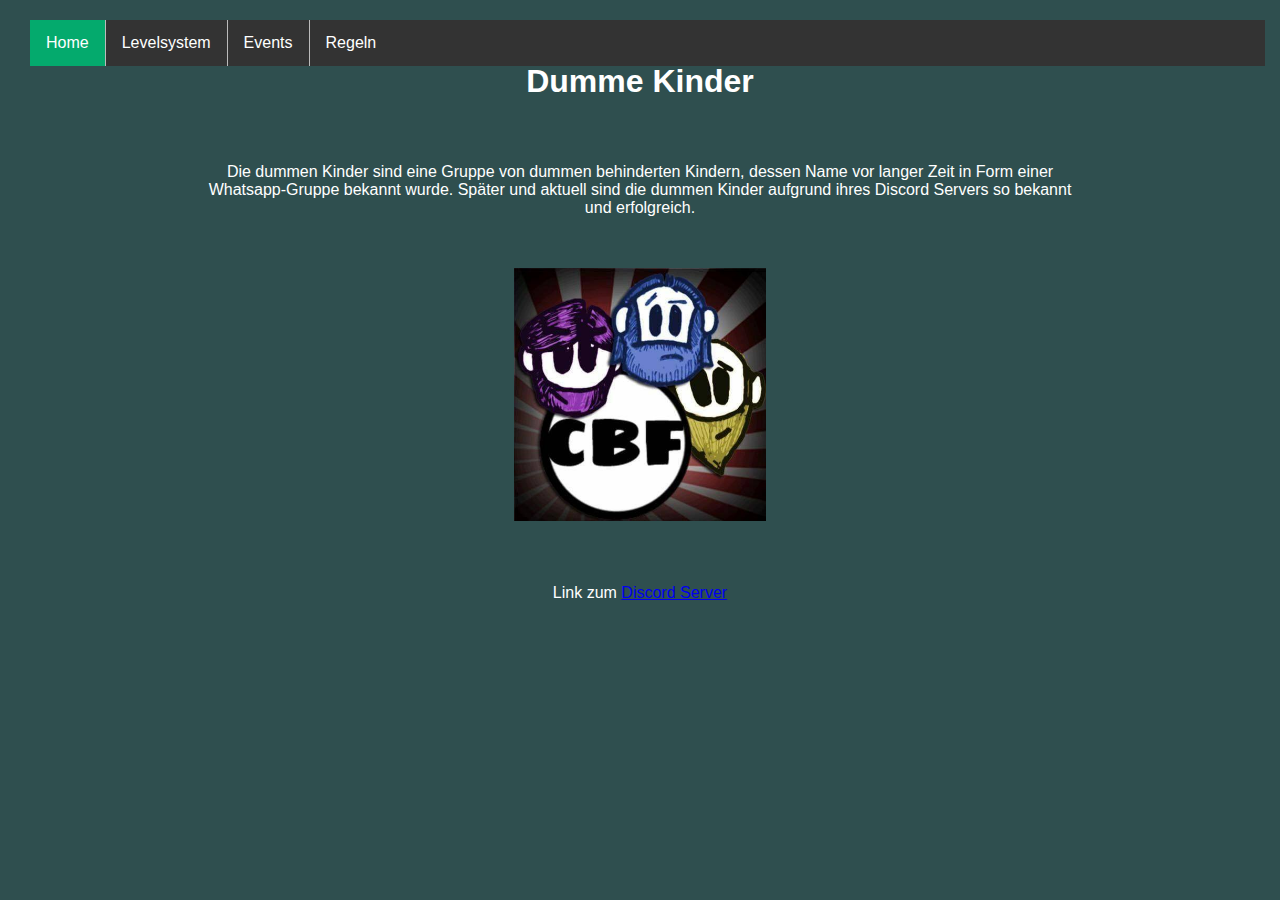
<file: index.html>
<!DOCTYPE html>
<html lang="en">
<head>
    <script src="https://ajax.googleapis.com/ajax/libs/jquery/3.3.1/jquery.min.js"></script>
    <link rel="stylesheet" type="text/css" href="style.css">
    <meta charset="UTF-8">
    <meta http-equiv="X-UA-Compatible" content="IE=edge">
    <meta name="viewport" content="width=device-width, initial-scale=1.0">
    <title>Dumme Kinder test</title>

</head>
<body>

<div class="navbar">   
<ul>
    <li><a href="index.html" class="active">Home</a></li>
    <li><a href="level.html">Levelsystem</a></li>
    <li><a href="events.html">Events</a></li>
    <li><a href="regeln.html">Regeln</a></li>
</ul>
</div>

<div class="home">
<h1>Dumme Kinder</h1>
<p id="dummekinder">Die dummen Kinder sind eine Gruppe von dummen behinderten Kindern, dessen Name vor langer Zeit in Form einer Whatsapp-Gruppe bekannt wurde. Später und aktuell sind die dummen Kinder aufgrund ihres Discord Servers so bekannt und erfolgreich.</p>

<img id="bild" src="dummekinder.jpg" alt="dummekinder logo" >
<p id="dummekinder">Link zum <a target="_blank" href="https://discord.gg/5eRG244skk">Discord Server</a></p>
</div>






</body>
</html>
</file>
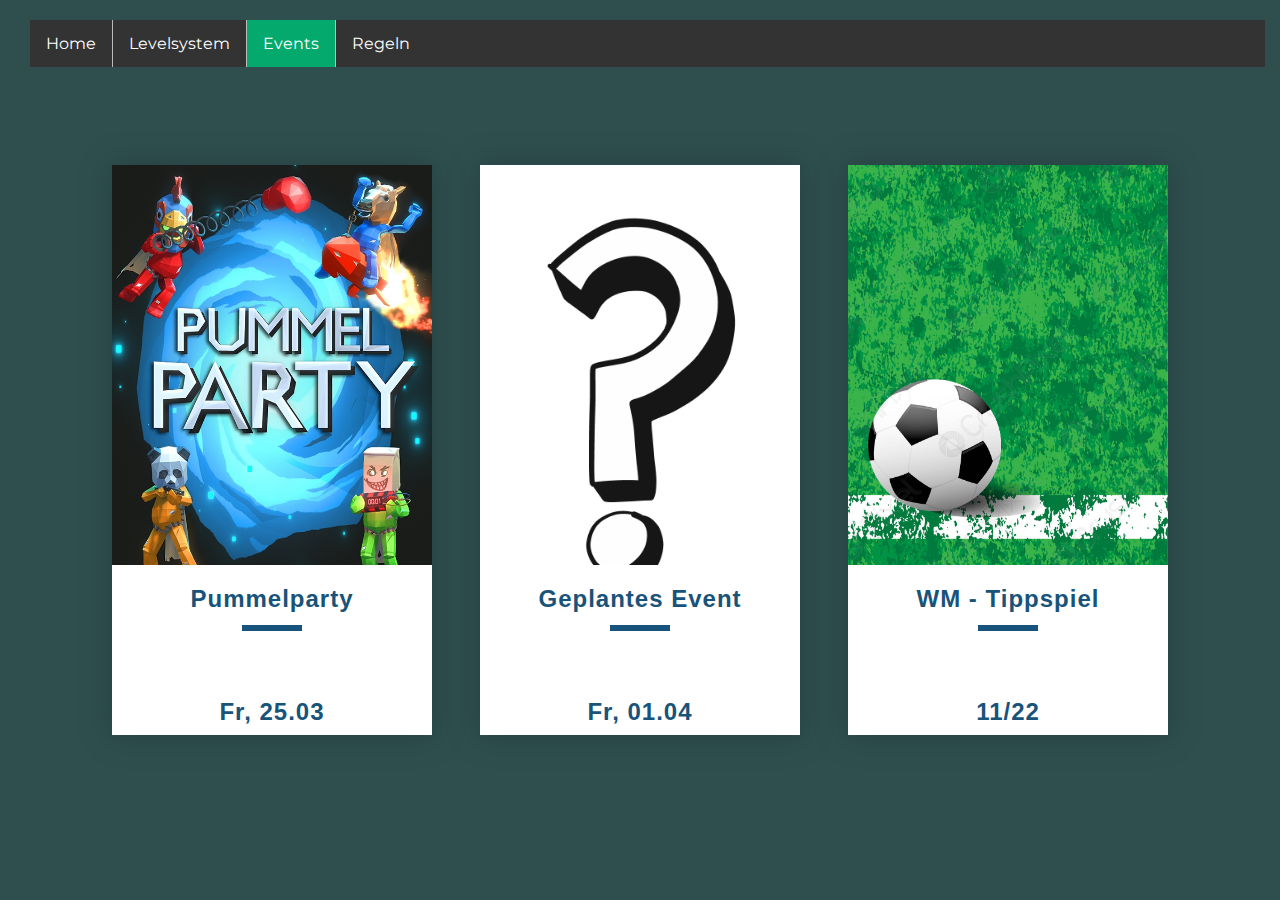
<file: events.html>
<!DOCTYPE html>
<html lang="en">
<head>
    <script src="https://ajax.googleapis.com/ajax/libs/jquery/3.3.1/jquery.min.js"></script>
    <link rel="stylesheet" type="text/css" href="style.css">
    <link rel="stylesheet" type="text/css" href="style2.css">
    <link href="https://fonts.googleapis.com/css2?family=Montserrat:wght@500&display=swap" rel="stylesheet">
    <link rel="stylesheet" href="https://cdnjs.cloudflare.com/ajax/libs/font-awesome/5.14.0/css/all.min.css">
    <meta charset="UTF-8">
    <meta http-equiv="X-UA-Compatible" content="IE=edge">
    <meta name="viewport" content="width=device-width, initial-scale=1.0">
    <title>Dumme Kinder</title>

</head>
<body>

<div class="navbar">
<ul>
    <li><a href="index.html">Home</a></li>
    <li><a href="level.html">Levelsystem</a></li>
    <li><a href="events.html" class="active">Events</a></li>
    <li><a href="regeln.html">Regeln</a></li>
</ul>
</div>



<div class="container">
    <div class="item-container">
        <div class="img-container">
            <img src="./images/img2.jpg" alt="Event image">
        </div>

        <div class="body-container">
            <div class="overlay"></div>

            <div class="event-info">
                <p class="title">Pummelparty</p>
                <div class="separator"></div>
                <p class="info">Dumme Kinder</p>
                <p class="price">Fr, 25.03</p>

                <div class="additional-info">
                    <p class="info">
                        <i class="fas fa-map-marker-alt"></i>
                        Dumme Kinder Talk
                    </p>
                    <p class="info">
                        <i class="far fa-calendar-alt"></i>
                        Fr, 25 März
                    </p>

                    <p class="info description">
                        Wir spielen am Freitag wieder bisschen Pummelparty. Der Abend beginnt um 20:00 und wird etwa 90 bis 120 Minuten andauern. Bei Interesse, gerne anmelden.<span>more...</span>
                    </p>
                </div>
            </div>
            <button class="action" onclick="window.location.href = 'https://discord.gg/CP3vSGcJ?event=955575725031821322'">Anmelden</button>
        </div>
    </div>

    <div class="item-container">
        <div class="img-container">
            <img src="./images/im3.png" alt="Event image">
        </div>

        <div class="body-container">
            <div class="overlay"></div>

            <div class="event-info">
                <p class="title">Geplantes Event</p>
                <div class="separator"></div>
                <p class="info">Spiel noch nicht festgelegt</p>
                <p class="price">Fr, 01.04</p>

                <div class="additional-info">
                    <p class="info">
                        <i class="fas fa-map-marker-alt"></i>
                        Dumme Kinder Talk
                    </p>
                    <p class="info">
                        <i class="far fa-calendar-alt"></i>
                        Fr, 01 April
                    </p>

                    <p class="info description">
                        Wir spielen am Freitag wieder bisschen ein Spiel. Die Dauer sollte zwischen 90 und 180 Minuten liegen. Spielvorschläge gerne teilen<span>more...</span>
                    </p>
                </div>
            </div>
            <button class="action" onclick="window.location.href = 'abstimmen.html'">Vorschlagen</button>
        </div>
    </div>


    <div class="item-container">
        <div class="img-container">
            <img src="./images/img1.jpg" alt="Event image">
        </div>

        <div class="body-container">
            <div class="overlay"></div>

            <div class="event-info">
                <p class="title">WM - Tippspiel</p>
                <div class="separator"></div>
                <p class="info">Katar</p>
                <p class="price">11/22</p>

                <div class="additional-info">
                    <p class="info">
                        <i class="fas fa-map-marker-alt"></i>
                        Katar
                    </p>
                    <p class="info">
                        <i class="far fa-calendar-alt"></i>
                        Mo, Nov 21
                    </p>

                    <p class="info description">
                        Wir werden die WM 2022 in Katar diesen Winter tippen. Dabei wird je nach Anzahl der Teilnehmer in Duos oder Solos gespielt. Die Gewinner erhalten als Belohnung DK Coins und  <span>more...</span>
                    </p>
                </div>
            </div>
            <button class="action" onclick="window.location.href = 'tippspiel.html'">Anmelden</button>
        </div>
    </div>





</div>

</body>
</html>
</file>
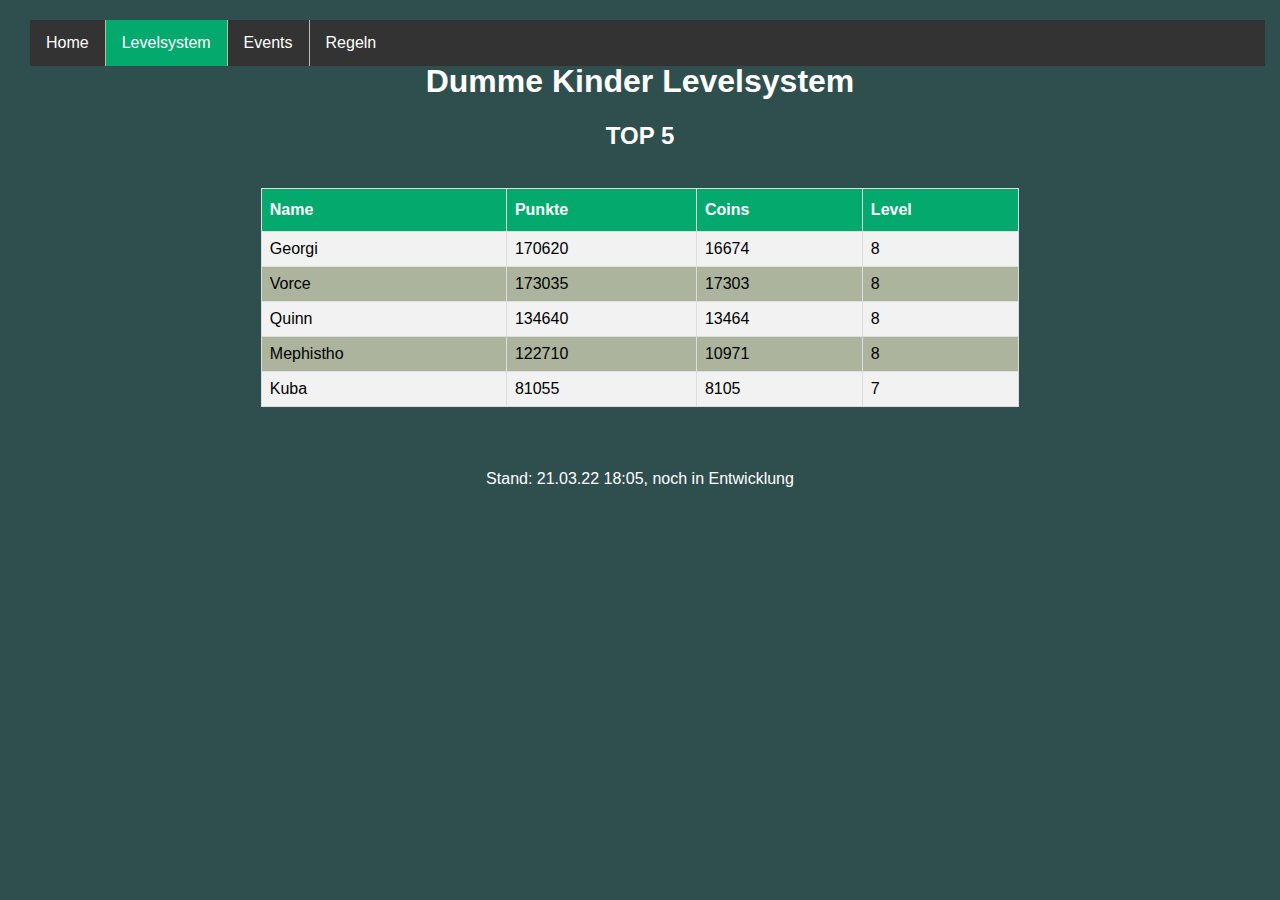
<file: level.html>
<!DOCTYPE html>
<html lang="en">
<head>
    <script src="https://ajax.googleapis.com/ajax/libs/jquery/3.3.1/jquery.min.js"></script>
    <link rel="stylesheet" type="text/css" href="style.css">
    <meta charset="UTF-8">
    <meta http-equiv="X-UA-Compatible" content="IE=edge">
    <meta name="viewport" content="width=device-width, initial-scale=1.0">
    <title>Dumme Kinder</title>

</head>
<body>

<div class="navbar">
<ul>
    <li><a href="index.html">Home</a></li>
    <li><a href="level.html" class="active">Levelsystem</a></li>
    <li><a href="events.html">Events</a></li>
    <li><a href="regeln.html">Regeln</a></li>
</ul>
</div>

<h1>Dumme Kinder Levelsystem</h1>
<h2>TOP 5</h2>

<table class="table table-striped" id="customers">
    <tr  class="bg-info">
        <th>Name</th>
        <th>Punkte</th>
        <th>Coins</th>
        <th>Level</th>
    </tr>

    <tbody id="myTable">
        
    </tbody>
</table>
<p id="dummekinder">Stand: 21.03.22 18:05, noch in Entwicklung</p>


<script>
	var myArray = [
	    {'name':'Georgi', 'punkte':'170620', 'coins':"16674", 'level':'8'},
	    {'name':'Vorce', 'punkte':'173035', 'coins':"17303", 'level':'8'},
        {'name':'Quinn', 'punkte':'134640', 'coins':"13464", 'level':'8'},
        {'name':'Mephistho', 'punkte':'122710', 'coins':"10971", 'level':'8'},
        {'name':'Kuba', 'punkte':'81055', 'coins':"8105", 'level':'7'}

	]
	
	buildTable(myArray)



	function buildTable(data){
		var table = document.getElementById('myTable')

		for (var i = 0; i < data.length; i++){
			var row = `<tr>
							<td>${data[i].name}</td>
							<td>${data[i].punkte}</td>
							<td>${data[i].coins}</td>
                            <td>${data[i].level}</td>
					  </tr>`
			table.innerHTML += row


		}
	}

</script>
</body>
</html>
</file>
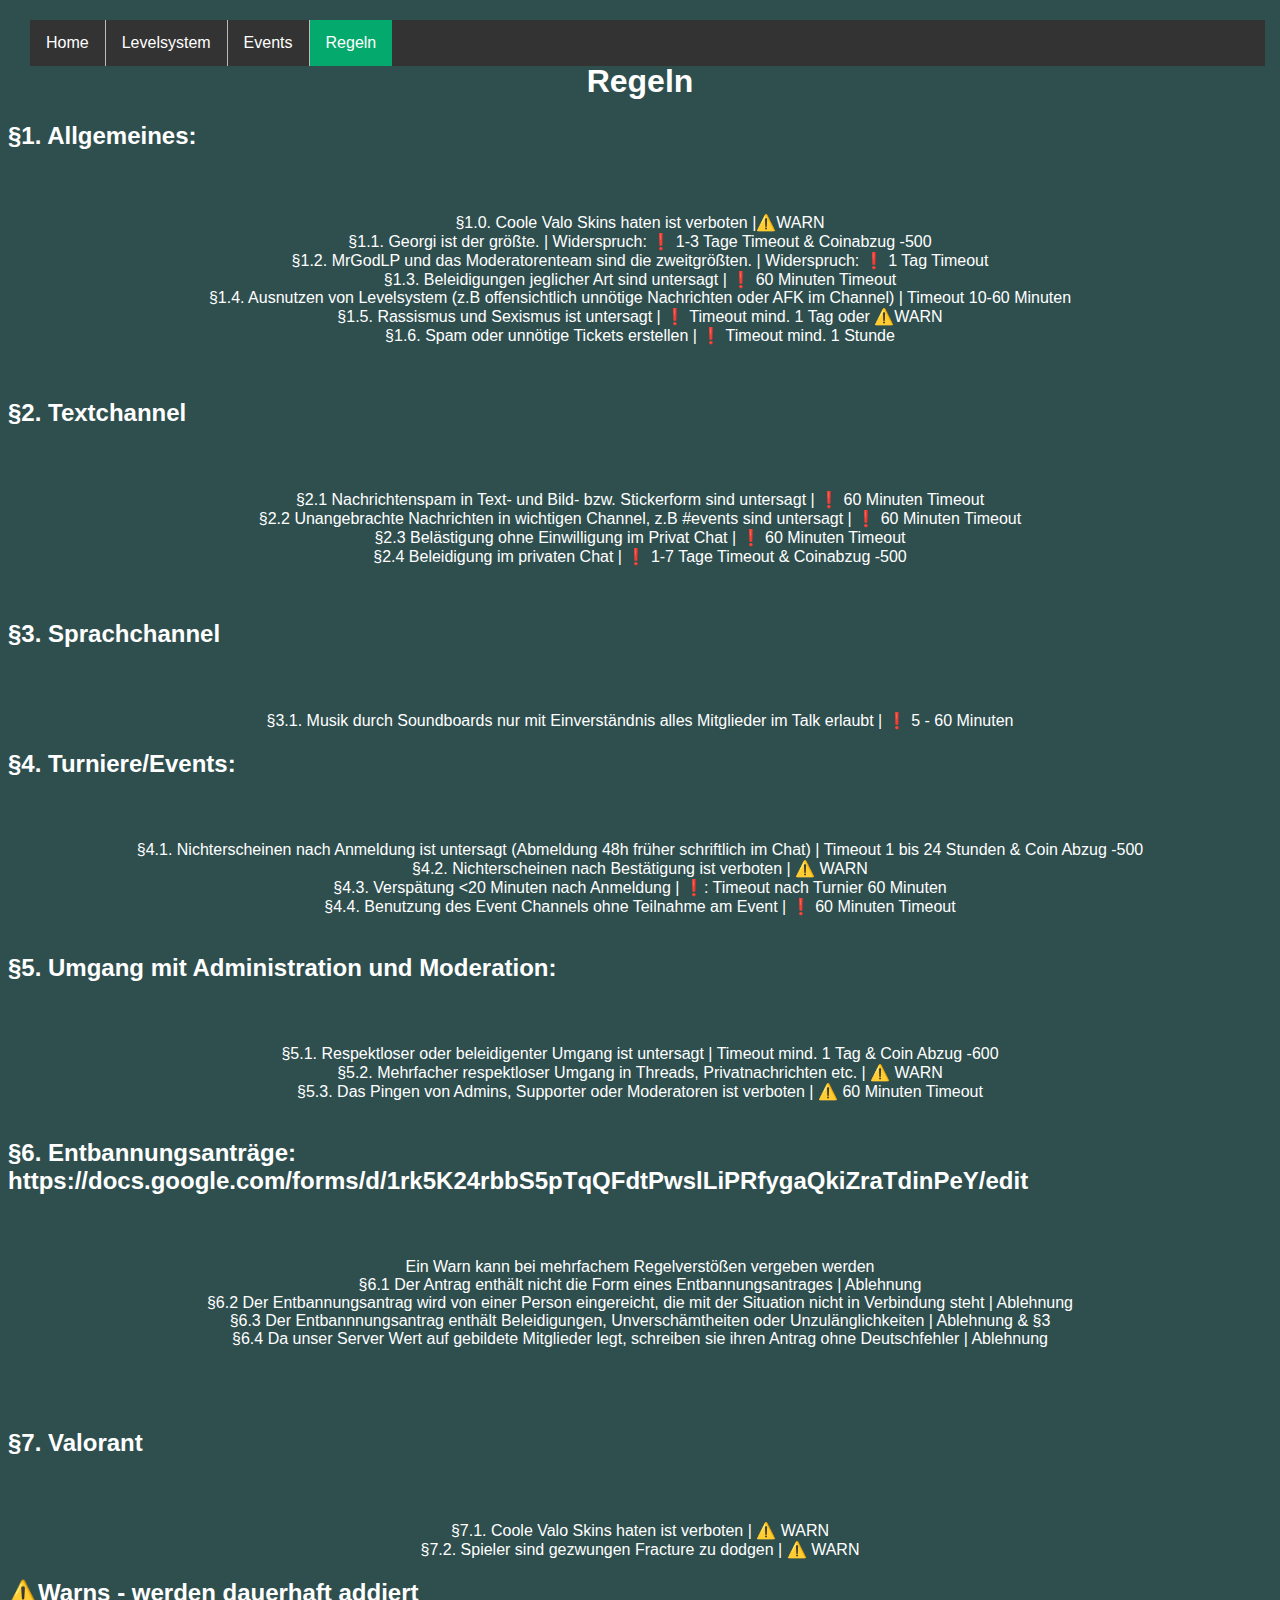
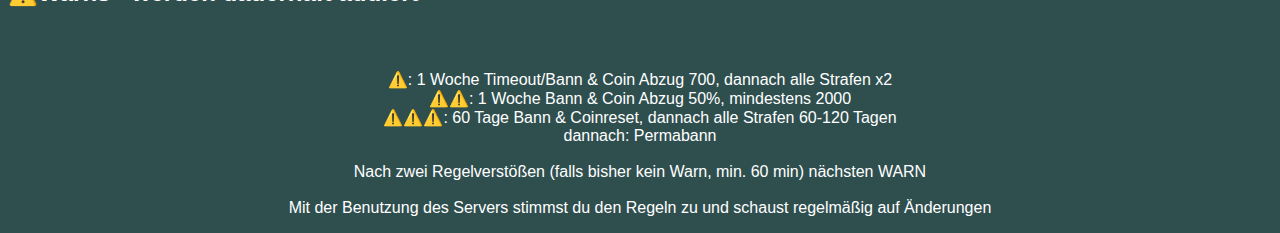
<file: regeln.html>
<!DOCTYPE html>
<html lang="en">
<head>
    <script src="https://ajax.googleapis.com/ajax/libs/jquery/3.3.1/jquery.min.js"></script>
    <link rel="stylesheet" type="text/css" href="style.css">
    <meta charset="UTF-8">
    <meta http-equiv="X-UA-Compatible" content="IE=edge">
    <meta name="viewport" content="width=device-width, initial-scale=1.0">
    <title>Dumme Kinder</title>

<style>
p{
    color: white;

    font-family: Arial, Helvetica, sans-serif;
}
h2{
text-align: left;
}

</style>


</head>
<body>

<div class="navbar">   
<ul>
    <li><a href="index.html">Home</a></li>
    <li><a href="level.html">Levelsystem</a></li>
    <li><a href="events.html">Events</a></li>
    <li><a href="regeln.html" class="active">Regeln</a></li>
</ul>
</div>


<h1>Regeln</h1>

<h2>§1. Allgemeines: <br></h2>

<p>
§1.0. Coole Valo Skins haten ist verboten |⚠️WARN <br>
§1.1. Georgi ist der größte. | Widerspruch: ❗ 1-3 Tage Timeout & Coinabzug -500<br>
§1.2. MrGodLP und das Moderatorenteam sind die zweitgrößten. | Widerspruch: ❗ 1 Tag Timeout<br>
§1.3. Beleidigungen jeglicher Art sind untersagt | ❗ 60 Minuten Timeout<br>
§1.4. Ausnutzen von Levelsystem (z.B offensichtlich unnötige Nachrichten oder AFK im Channel) | Timeout 10-60 Minuten<br>
§1.5. Rassismus und Sexismus ist untersagt | ❗ Timeout mind. 1 Tag oder ⚠️WARN<br>
§1.6. Spam oder unnötige Tickets erstellen | ❗ Timeout mind. 1 Stunde<br>
</p>
<br>
<h2>§2. Textchannel</h2>
<p>
§2.1 Nachrichtenspam in Text- und Bild- bzw. Stickerform sind untersagt | ❗ 60 Minuten Timeout<br>
§2.2 Unangebrachte Nachrichten in wichtigen Channel, z.B #events sind untersagt | ❗ 60 Minuten Timeout<br>
§2.3 Belästigung ohne Einwilligung im Privat Chat | ❗ 60 Minuten Timeout<br>
§2.4 Beleidigung im privaten Chat  | ❗ 1-7 Tage Timeout &  Coinabzug -500 <br>
</p>
<br>
<h2>§3. Sprachchannel<br></h2>
<p>
§3.1. Musik durch Soundboards nur mit Einverständnis alles Mitglieder im Talk erlaubt | ❗ 5 - 60 Minuten<br>
</p>
<h2>
§4. Turniere/Events:
</h2>
<p>
§4.1. Nichterscheinen nach Anmeldung ist untersagt (Abmeldung 48h früher schriftlich im Chat) | Timeout 1 bis 24 Stunden & Coin Abzug -500<br>
§4.2. Nichterscheinen nach Bestätigung ist verboten | ⚠️ WARN <br>
§4.3. Verspätung <20 Minuten nach Anmeldung | ❗: Timeout nach Turnier 60 Minuten<br>
§4.4. Benutzung des Event Channels ohne Teilnahme am Event  | ❗ 60 Minuten Timeout<br>
<br>
</p>
<h2>
§5. Umgang mit Administration und Moderation:<br></h2>
<p>
§5.1. Respektloser oder beleidigenter Umgang ist untersagt | Timeout mind. 1 Tag & Coin Abzug -600<br>
§5.2. Mehrfacher respektloser Umgang in Threads, Privatnachrichten etc. | ⚠️ WARN <br>
§5.3. Das Pingen von Admins, Supporter oder Moderatoren ist verboten | ⚠️ 60 Minuten Timeout<br>
 <br>
</p>
<h2>
§6. Entbannungsanträge: https://docs.google.com/forms/d/1rk5K24rbbS5pTqQFdtPwslLiPRfygaQkiZraTdinPeY/edit <br></h2>
<p>
Ein Warn kann bei mehrfachem Regelverstößen vergeben werden<br>
§6.1 Der Antrag enthält nicht die Form eines Entbannungsantrages | Ablehnung<br>
§6.2 Der Entbannungsantrag wird von einer Person eingereicht, die mit der Situation nicht in Verbindung steht | Ablehnung <br>
§6.3 Der Entbannnungsantrag enthält Beleidigungen, Unverschämtheiten oder Unzulänglichkeiten | Ablehnung & §3 <br>
§6.4 Da unser Server Wert auf gebildete Mitglieder legt, schreiben sie ihren Antrag ohne Deutschfehler | Ablehnung <br>
<br><p><h2>
§7. Valorant<br></h2>
<p>
§7.1. Coole Valo Skins haten ist verboten | ⚠️ WARN <br>
§7.2. Spieler sind gezwungen Fracture zu dodgen | ⚠️ WARN <br></p>

<h2>
⚠️Warns  - werden dauerhaft addiert</h2>
<p>
⚠️: 1 Woche Timeout/Bann & Coin Abzug  700, dannach alle Strafen x2<br>
⚠️⚠️: 1 Woche Bann & Coin Abzug 50%, mindestens 2000<br>
⚠️⚠️⚠️: 60 Tage Bann & Coinreset, dannach alle Strafen 60-120 Tagen<br>
dannach: Permabann<br>
<br>
Nach zwei Regelverstößen (falls bisher kein Warn, min. 60 min) nächsten WARN<br>

<br>
Mit der Benutzung des Servers stimmst du den Regeln zu und schaust regelmäßig auf Änderungen</p>


</body>
</html>
</file>
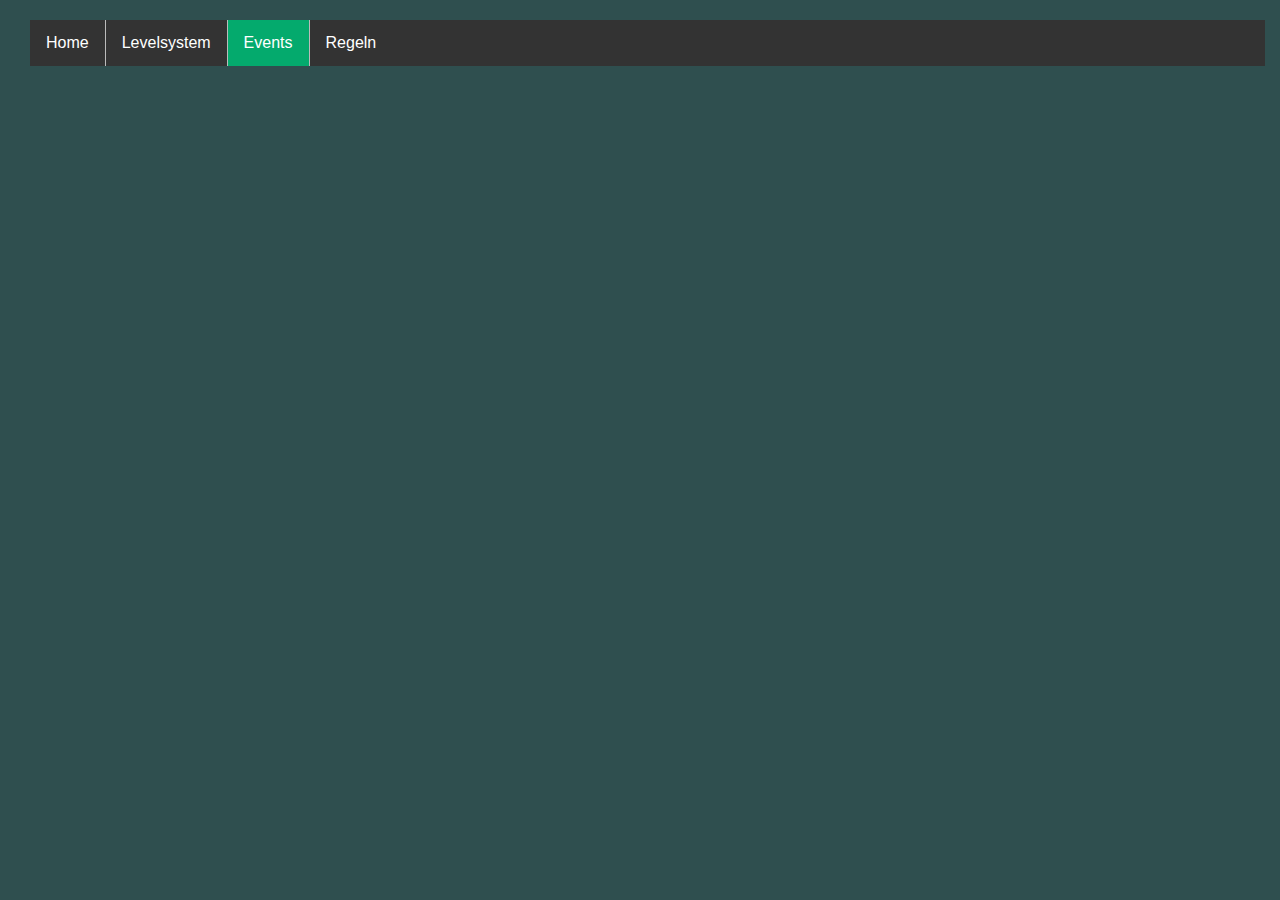
<file: tippspiel.html>
<!DOCTYPE html>
<html lang="en">
<head>
    <script src="https://ajax.googleapis.com/ajax/libs/jquery/3.3.1/jquery.min.js"></script>
    <link rel="stylesheet" type="text/css" href="style.css">
    <meta charset="UTF-8">
    <meta http-equiv="X-UA-Compatible" content="IE=edge">
    <meta name="viewport" content="width=device-width, initial-scale=1.0">
    <title>Dumme Kinder</title>

</head>
<body>

<div class="navbar">   
<ul>
    <li><a href="home.html">Home</a></li>
    <li><a href="level.html">Levelsystem</a></li>
    <li><a href="events.html" class="active">Events</a></li>
    <li><a href="regeln.html">Regeln</a></li>
</ul>
</div>

</body>
</html>
</file>
<file: style.css>
ul {
    list-style-type: none;
    margin: 0;
    padding: 0;
    overflow: hidden;
    background-color: #333;
  }
  
  li {
    float: left;
    border-right:1px solid #bbb;
  }
  
  li:last-child {
    border-right: none;
  }
  
  li a {
    display: block;
    color: white;
    text-align: center;
    padding: 14px 16px;
    text-decoration: none;
  }
  
  li a:hover:not(.active) {
    background-color: #111;
  }
  
  .active {
    background-color: #04AA6D;
  }


th{ 
    color:#fff;
        }
#customers {
    font-family: Arial, Helvetica, sans-serif;
    border-collapse: collapse;
    width: 60%;
    margin-left: 20%;
    margin-top: 3%;
}

#customers td, #customers th {
    border: 1px solid #ddd;
    padding: 8px;
}

#customers tr:nth-child(odd){background-color: #f2f2f2;}
#customers tr:nth-child(even){background-color: #acb49e;}

#customers tr:hover {background-color: #ddd;}

#customers th {
    padding-top: 12px;
    padding-bottom: 12px;
    text-align: left;
    background-color: #04AA6D;
    color: white;
}

body{
    background-color: darkslategray;
}


h1{
    text-align: center;
    color: white;
    margin-top: 5%;
    font-family: Arial, Helvetica, sans-serif;
}

p{
    text-align: center;
    color: white;
    margin-top: 5%;
    font-family: Arial, Helvetica, sans-serif;
}



h2{
    text-align: center;
    color: white;

    font-family: Arial, Helvetica, sans-serif;
}


body{
    font-family: Arial, Helvetica, sans-serif;
}

#dummekinder{
    color: white;
    text-align: center;
    margin-left: 15%;
    margin-right: 15%;
}

#bild{
    margin-top: 4%;
    display: block;
    margin-left: auto;
    margin-right: auto;
    width: 20%;
}

.navbar{
  width: 96.5%;
position: absolute;
top: 20px;
left: 30px;
}

html {
  scroll-behavior: smooth;


}

section {
  min-height: 100vh;

}
</file>
<file: style2.css>
* {
    margin: 0;
    padding: 0;
    box-sizing: border-box;
    font-family: 'Montserrat', sans-serif;
}

body {
    min-height: 100vh;
    width: 100%;
    font-size: 16px;
    background: #eee;
    color: #777;
    display: flex;
    justify-content: center;
    align-items: center;
}

.container {

    display: flex;
    justify-content: center;
    align-items: center;
    flex-wrap: wrap;
}

.item-container {
    position: relative;
    margin: 24px;
    width: 320px;
    height: 570px;
    overflow: hidden;
    background-color: #fff;
    box-shadow: 0 0 30px 5px rgba(0, 0, 0, 0.15);
    cursor: pointer;
}

.img-container,
.body-container {
    position: absolute;
    top: 0;
    left: 0;
    width: 100%;
    height: 100%;
}

.img-container img {
    width: 100%;
}

.body-container {
    position: relative;
}

.overlay {
    position: relative;
    width: 100%;
    height: 400px;
    background-color: rgba(24, 83, 122, 0.6);
    opacity: 0;
    transition: height linear 0.4s, opacity linear 0.2s;
}

.item-container:hover .overlay {
    opacity: 1;
    height: 150px;
}

.event-info {
    background-color: #fff;
    display: flex;
    flex-direction: column;
    justify-content: center;
    align-items: center;
    padding: 8px;
}

.title,
.price {
    color: #18537a;
    font-size: 1.5em;
    font-weight: bold;
    letter-spacing: 1px;
    margin: 12px;
}

.info {
    letter-spacing: 0.5px;
    margin-bottom: 6px;
}

.separator {
    width: 20%;
    height: 6px;
    background-color: #17537a;
    margin-bottom: 16px;
}

.additional-info {
    border-top: 1px solid #bbb;
    margin-top: 12px;
    padding: 28px;
    padding-bottom: 0;
}

.additional-info .info {
    font-size: 0.9em;
    margin-bottom: 20px;
    text-align: center;
}

.info i {
    color: #18537a;
    font-size: 1.1em;
    margin-right: 4px;
}

.info span {
    color: #18537a;
    font-weight: bolder;
}

.action {
    color: #fff;
    border: 3px solid #fff;
    background-color: transparent;
    position: absolute;
    top: -100px;
    left: 50%;
    transform: translateX(-50%);
    width: 60%;
    outline: none;
    cursor: pointer;
    padding: 12px;
    text-transform: uppercase;
    font-size: 1.3em;
    font-weight: bold;
    letter-spacing: 2px;
    transition: background-color 0.4s, top 0.4s;
}

.item-container:hover .action {
    top: 50px;
}

.action:hover {
    background-color: rgba(255, 255, 255, 0.2);
}

.navbar{
    width: 96.5%;
	position: absolute;
	top: 20px;
	left: 30px;
}

body{
    background-color: darkslategray;
}
</file>
